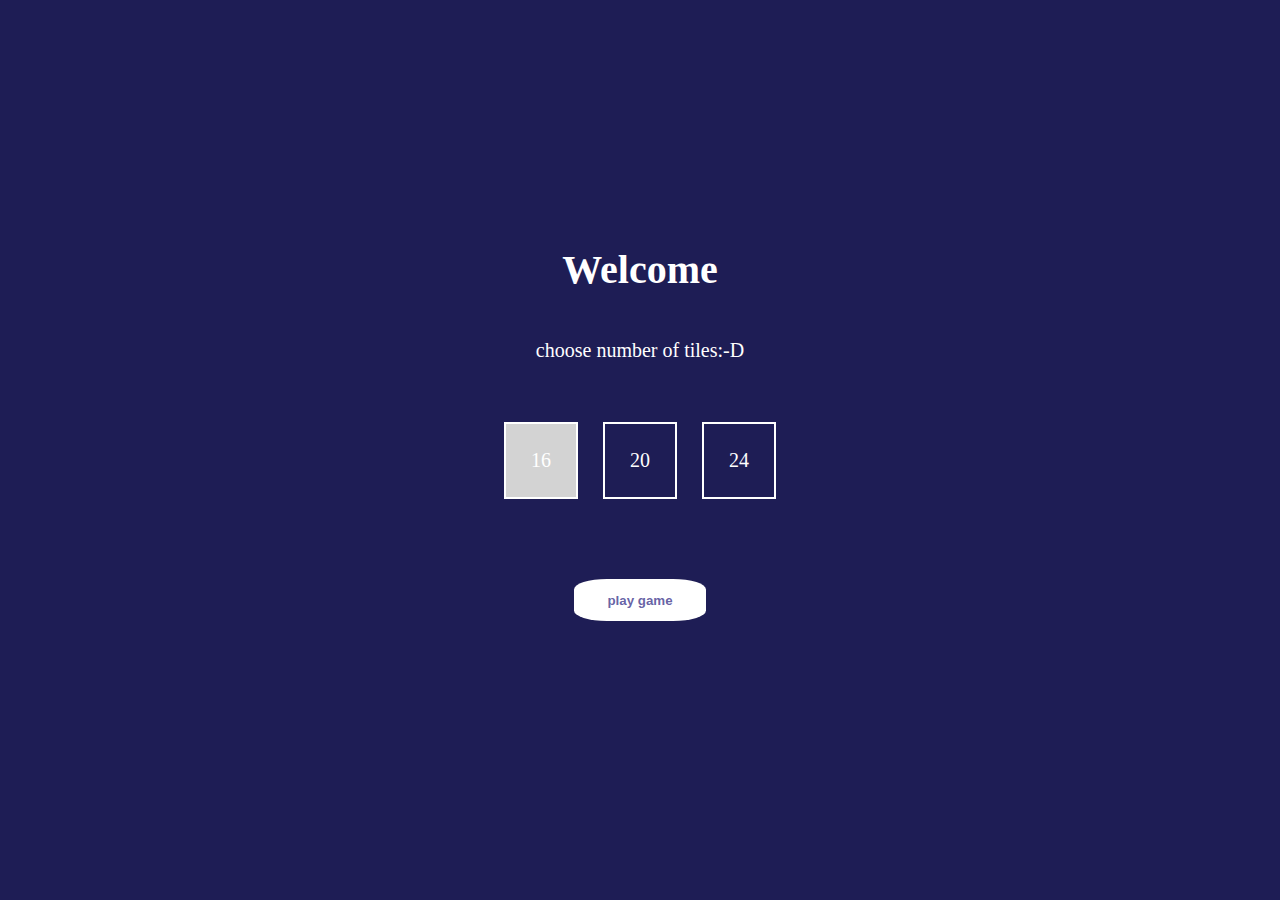
<file: index.html>
<!DOCTYPE html>
<html lang=da manifest="manifest.appcache">
<head>
	<link rel="stylesheet" type="text/css" href="style1.css">
	<title>memoryapp</title>
	<meta name="viewport" content="width=device-width, initial-scale=1.0">
	<meta charset=utf-8>
	<meta name="apple-mobile-web-app-capbaæe" content="yes">
	<link rel="apple-touch-icon" href="icon.png">	
	<link rel="apple-touch-precomposed" href="icon.png">	
	<link rel="manifest" href="web-app-manifest.json">
</head>
<body>
<div id='welcome'>
<h1>Welcome</h1>
<p>choose number of tiles:-D</p>

<form id="PlayGame">
<input type="radio" name="level" value="16" checked id="sixteen" >
<label for="sixteen">16</label>	
<input type="radio" name="level" value="20" id="twenty">
<label for="twenty">20</label>	
<input type="radio" name="level" value="24" id="twentyfour">
<label for="twentyfour">24</label>


<button type="submit">play game</button>
</form>
</div>
<!--welcome-->
<div id="board">
 

</div>
<div id="message">
<h1>Tillykke</h1>
<button type="submit">Play again</button>
</div>
<script src="java1.js"></script>
</body>
</html>
</file>
<file: style1.css>
html{
	font-family:helvetica,arial,;
	font-size:1.25em;
}

body{margin:0;
position:relative;
height:100vh;
}
#welcome{
	background-color:rgb(30, 29, 85);
	color:white;
	display:flex;
	flex-direction:column;
	justify-content:center;
	text-align:center;
	height:100vh;

}

	#PlayGame{
	margin-bottom:3em;
}
#PlayGame label{
	padding:1.25em;
	border:solid 2px white;
	font-weight:300px;
	box-sizing: border-box;
	margin:2em .5em 4em;
	display:inline-block;
}

	
	#PlayGame input[type=radio]{
		display:none;
}
#PlayGame input[type=radio]:checked+label {
    background-color:rgb(211, 211, 211);
    color:white;
}
#PlayGame button[type=submit]{
	display:block;
	margin:0 auto;
	padding:1em 2.5em;
	border-radius:25%;
	background-color:white;
	font-weight:700;
	color:rgba(38, 32, 128, 0.712);
	border:none;
}
	#board{
	display:none;
	width:100%;
	padding: 1.5vh;
	flex-wrap:wrap;
	justify-content:space-around;
	align-content:flex-start;
	background-color:grey; 
	box-sizing:border-box;
	perspective:800px;
	 
}
#board section {
	width:22vw;
	height:22vw;
	margin:1vw 0;
	position:relative;
	transform: rotateY(0deg);
	transform-style:preserve-3d;
	-webkit-transform-style:preserve-3d;
	z-index:3; 
	transition: 0.3s;
}

.front,.back{
	width:100%;
	height:100%;
	position:absolute;
	top:0;
	left:0;
	backface-visibility:hidden;
	-webkit-backface-visibility:hidden;

}
.front{
	background-color:tomato;
	z-index:2;
	
}
.back{
	display:flex;
	justify-content:center;
	align-items:center;
	font-size:250%;
	z-index:1;
	background-color:rgb(255, 255, 255);
	transform:rotateY(180deg);
	
}
	#message{
	z-index:-1;
	position:absolute;
	width:100%;
	left:0;
	top:10%;
	padding:2.25em;
	opacity: 0;
	background-color:lightgreen;
	box-sizing:border-box;
	transition: all 0.4s;
}
	#message.show{
       top:20%;
       opacity:1;
       width:80%;
       left:10%;
       padding:1.25em;
       z-index:4;
	}
#board .flip{
	transform:rotateY(180deg);
	transform-style:preserve-3d;
	-webkit-transform-style:preserve-3d;
}
.reward{
	box-shadow:0 0 1px 2px rgba(218, 89, 164, 0.7);

}
</file>
